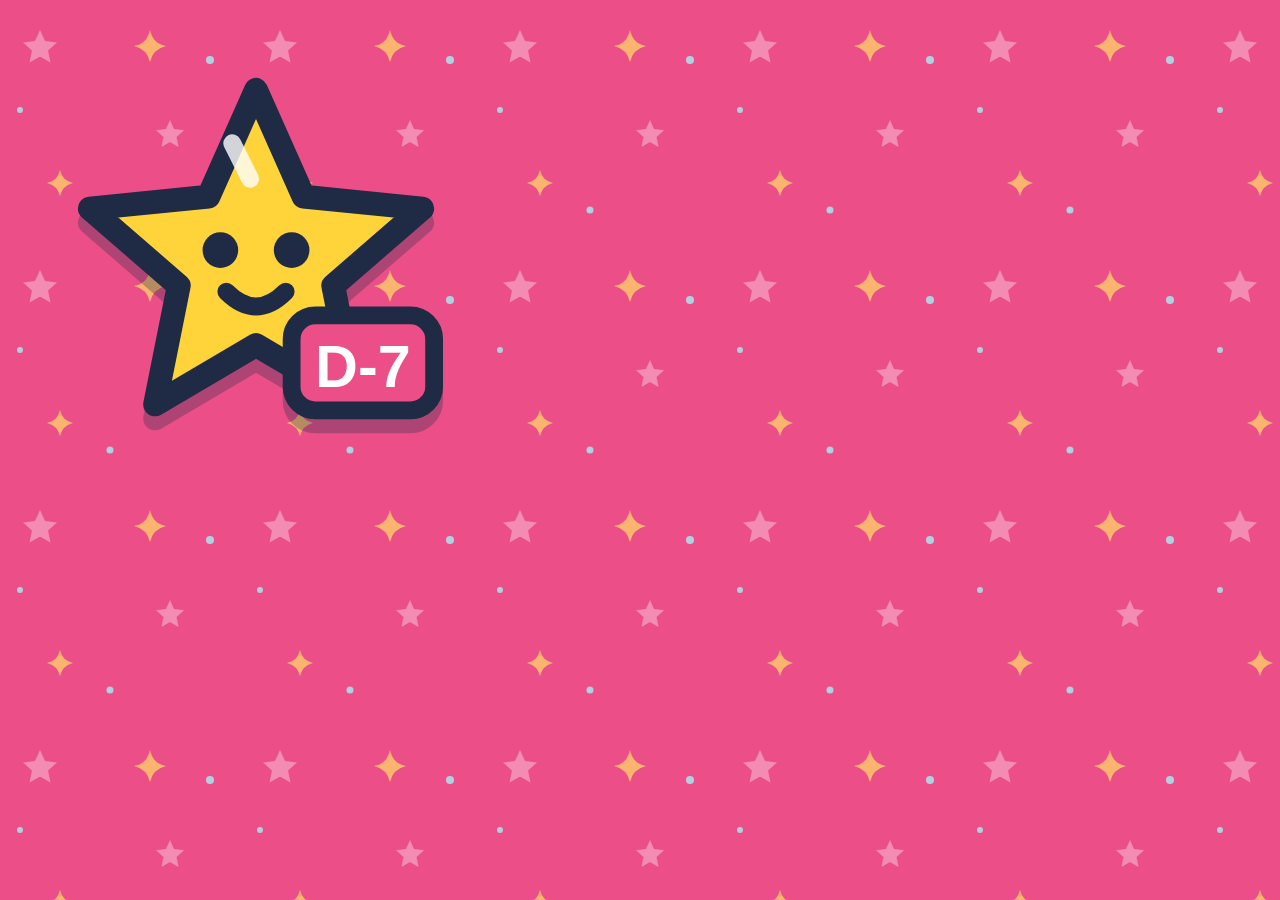
<file: deploy/assets/icon.html>
<!doctype html><html><head><meta charset="utf-8"><style>
html,body{margin:0;width:512px;height:512px;overflow:hidden;background:#ec4f87 url("data:image/svg+xml,%3Csvg xmlns='http://www.w3.org/2000/svg' width='240' height='240' viewBox='0 0 240 240'%3E%3Cg fill='%23fff' fill-opacity='.35'%3E%3Cpath d='M40 30 l5 11 12 1.5 -9 8 2.5 12 -10.5 -6 -10.5 6 2.5 -12 -9 -8 12 -1.5 Z'/%3E%3Cpath d='M170 120 l4 9 10 1.2 -7.5 6.8 2 10 -8.5 -5 -8.5 5 2 -10 -7.5 -6.8 10 -1.2 Z'/%3E%3C/g%3E%3Cg fill='%23ffe066' fill-opacity='.7'%3E%3Cpath d='M150 30 q3 14 16 16 q-13 3 -16 16 q-3 -13 -16 -16 q13 -2 16 -16 Z'/%3E%3Cpath d='M60 170 q2.5 11 13 13 q-10.5 2.5 -13 13 q-2.5 -10.5 -13 -13 q10.5 -2 13 -13 Z'/%3E%3C/g%3E%3Cg fill='%239ff0f7' fill-opacity='.8'%3E%3Ccircle cx='210' cy='60' r='4'/%3E%3Ccircle cx='110' cy='210' r='3.5'/%3E%3Ccircle cx='20' cy='110' r='3'/%3E%3C/g%3E%3C/svg%3E");background-size:240px 240px}
.c{width:512px;height:512px;display:grid;place-items:center}
svg{width:380px;height:380px;filter:drop-shadow(0 14px 0 rgba(31,42,68,.3))}
</style></head><body><div class="c"><svg viewBox="0 0 64 64"><path d="M32 4 L40 22 L60 24 L45 37 L49 57 L32 47 L15 57 L19 37 L4 24 L24 22 Z" fill="#ffd43b" stroke="#1f2a44" stroke-width="4" stroke-linejoin="round"/><path d="M28 13 L31 19" stroke="#fff" stroke-width="3" stroke-linecap="round" opacity=".8"/><circle cx="26" cy="31" r="3" fill="#1f2a44"/><circle cx="38" cy="31" r="3" fill="#1f2a44"/><path d="M27 38 Q32 43 37 38" fill="none" stroke="#1f2a44" stroke-width="3" stroke-linecap="round"/><rect x="38" y="42" width="24" height="16" rx="4" fill="#ec4f87" stroke="#1f2a44" stroke-width="3"/><text x="50" y="54" text-anchor="middle" font-family="Pretendard,Noto Sans CJK KR,'Apple SD Gothic Neo','Malgun Gothic',sans-serif" font-weight="900" font-size="10" fill="#fff">D-7</text></svg></div></body></html>
</file>
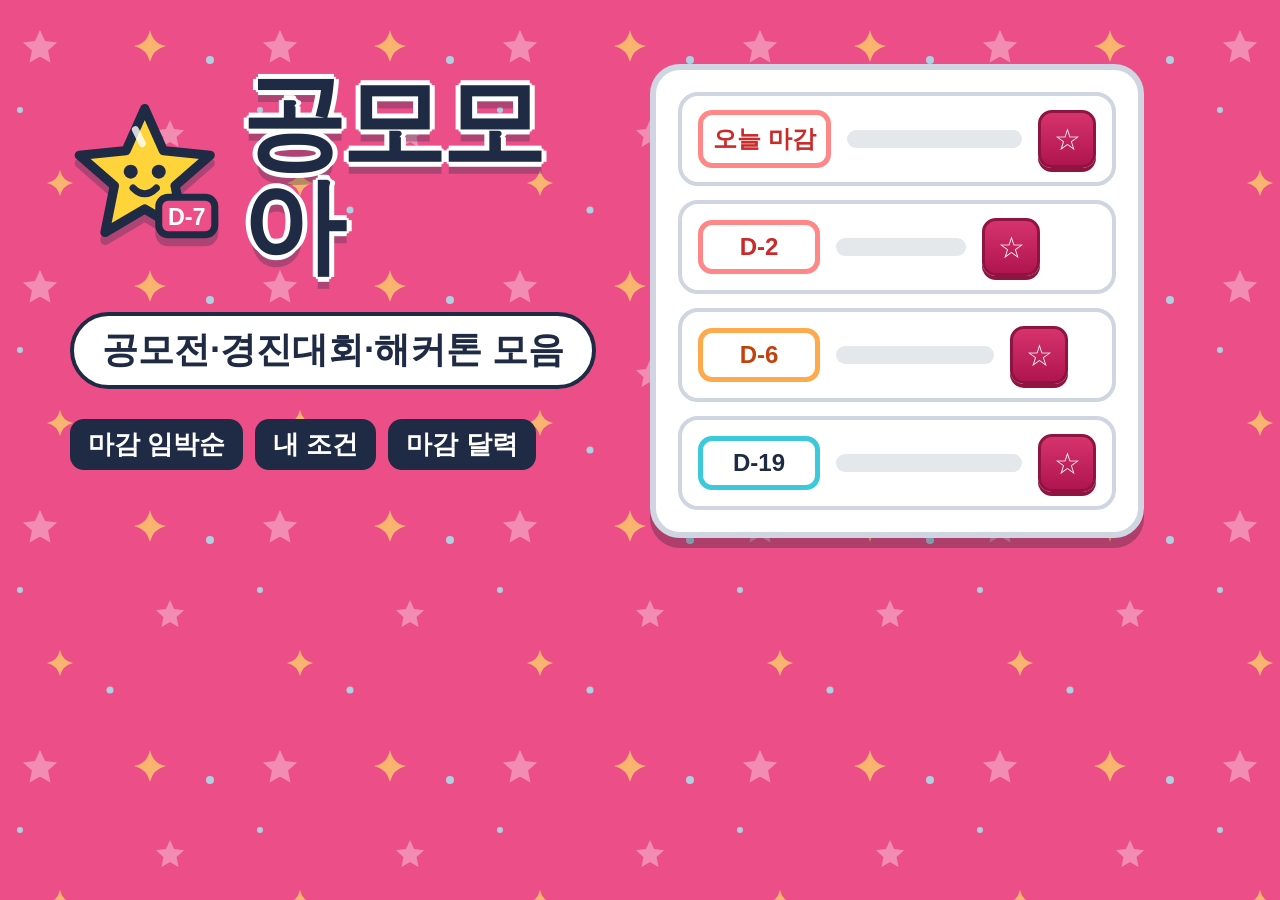
<file: deploy/assets/og.html>
<!doctype html><html><head><meta charset="utf-8"><style>
html,body{margin:0;width:1200px;height:630px;overflow:hidden;background:#ec4f87 url("data:image/svg+xml,%3Csvg xmlns='http://www.w3.org/2000/svg' width='240' height='240' viewBox='0 0 240 240'%3E%3Cg fill='%23fff' fill-opacity='.35'%3E%3Cpath d='M40 30 l5 11 12 1.5 -9 8 2.5 12 -10.5 -6 -10.5 6 2.5 -12 -9 -8 12 -1.5 Z'/%3E%3Cpath d='M170 120 l4 9 10 1.2 -7.5 6.8 2 10 -8.5 -5 -8.5 5 2 -10 -7.5 -6.8 10 -1.2 Z'/%3E%3C/g%3E%3Cg fill='%23ffe066' fill-opacity='.7'%3E%3Cpath d='M150 30 q3 14 16 16 q-13 3 -16 16 q-3 -13 -16 -16 q13 -2 16 -16 Z'/%3E%3Cpath d='M60 170 q2.5 11 13 13 q-10.5 2.5 -13 13 q-2.5 -10.5 -13 -13 q10.5 -2 13 -13 Z'/%3E%3C/g%3E%3Cg fill='%239ff0f7' fill-opacity='.8'%3E%3Ccircle cx='210' cy='60' r='4'/%3E%3Ccircle cx='110' cy='210' r='3.5'/%3E%3Ccircle cx='20' cy='110' r='3'/%3E%3C/g%3E%3C/svg%3E");background-size:240px 240px;font-family:'Noto Sans CJK KR','Noto Sans CJK',sans-serif}
.wrap{display:flex;height:630px}
.l{flex:0 0 640px;padding:70px 0 0 70px;box-sizing:border-box}
.brand{display:flex;align-items:center;gap:22px}
.brand svg{width:150px;height:150px;filter:drop-shadow(0 8px 0 rgba(31,42,68,.3))}
h1{margin:0;font-size:104px;font-weight:900;color:#1f2a44;letter-spacing:-4px;line-height:1;text-shadow:3px 0 #fff,-3px 0 #fff,0 3px #fff,0 -3px #fff,2px 2px #fff,-2px -2px #fff,2px -2px #fff,-2px 2px #fff,5px 0 #fff,-5px 0 #fff,0 5px #fff,0 -5px #fff,0 12px 0 rgba(31,42,68,.3)}
.sub{display:inline-block;margin-top:34px;background:#fff;border:4px solid #1f2a44;border-radius:999px;padding:10px 28px;font-size:36px;font-weight:900;color:#1f2a44}
.tags{margin-top:30px;display:flex;gap:12px}
.tags span{background:#1f2a44;color:#fff;font-size:26px;font-weight:800;border-radius:14px;padding:8px 18px}
.r{flex:1;padding:64px 56px 0 10px;box-sizing:border-box}
.panel{background:#fff;border:6px solid #cfd6e2;border-radius:30px;padding:22px;box-shadow:0 10px 0 rgba(13,20,36,.28)}
.row{display:flex;align-items:center;gap:16px;background:#fff;border:4px solid #cfd6e2;border-radius:20px;padding:14px 16px;margin-bottom:14px}
.row:last-child{margin-bottom:0}
.d{flex:none;font-weight:900;font-size:24px;border-radius:14px;padding:8px 10px;border:5px solid #3bc9db;color:#1f2a44;min-width:92px;text-align:center}
.u{border-color:#ff8787;color:#c92a2a}.s{border-color:#ffa94d;color:#c2410c}
.bar{height:18px;border-radius:9px;background:#e5e8eb;flex:1}.bar.b{flex:.7}.bar.c{flex:.85}
.btn{flex:none;width:52px;height:52px;border-radius:14px;background:linear-gradient(#d6336c,#b0154f);border:3px solid #8f1440;box-shadow:0 4px 0 #8f1440;color:#fff;font-size:30px;display:grid;place-items:center}
</style></head><body><div class="wrap"><div class="l"><div class="brand"><svg viewBox="0 0 64 64"><path d="M32 4 L40 22 L60 24 L45 37 L49 57 L32 47 L15 57 L19 37 L4 24 L24 22 Z" fill="#ffd43b" stroke="#1f2a44" stroke-width="4" stroke-linejoin="round"/><path d="M28 13 L31 19" stroke="#fff" stroke-width="3" stroke-linecap="round" opacity=".8"/><circle cx="26" cy="31" r="3" fill="#1f2a44"/><circle cx="38" cy="31" r="3" fill="#1f2a44"/><path d="M27 38 Q32 43 37 38" fill="none" stroke="#1f2a44" stroke-width="3" stroke-linecap="round"/><rect x="38" y="42" width="24" height="16" rx="4" fill="#ec4f87" stroke="#1f2a44" stroke-width="3"/><text x="50" y="54" text-anchor="middle" font-family="Pretendard,Noto Sans CJK KR,'Apple SD Gothic Neo','Malgun Gothic',sans-serif" font-weight="900" font-size="10" fill="#fff">D-7</text></svg><h1>공모모아</h1></div>
<div class="sub">공모전·경진대회·해커톤 모음</div>
<div class="tags"><span>마감 임박순</span><span>내 조건</span><span>마감 달력</span></div></div>
<div class="r"><div class="panel"><div class="row"><span class="d u">오늘 마감</span><span class="bar"></span><span class="btn">☆</span></div>
<div class="row"><span class="d u">D-2</span><span class="bar b"></span><span class="btn">☆</span></div>
<div class="row"><span class="d s">D-6</span><span class="bar c"></span><span class="btn">☆</span></div>
<div class="row"><span class="d">D-19</span><span class="bar"></span><span class="btn">☆</span></div></div></div></div></body></html>
</file>
